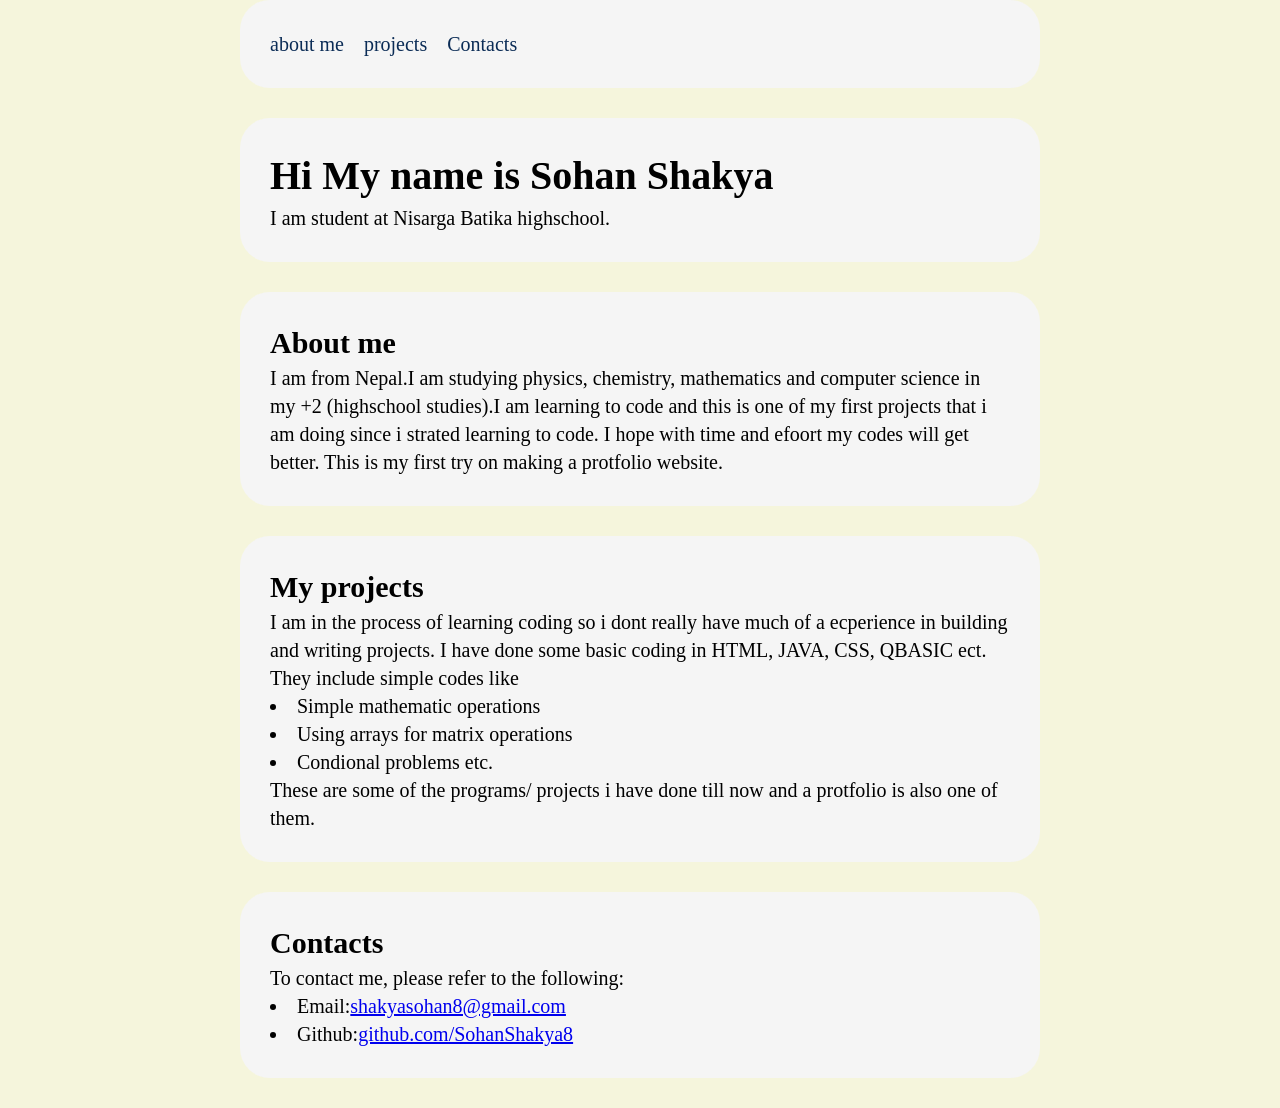
<file: index.html>
<!doctype html>
<html lang="en">
  <head>
    <meta charset="UTF-8" />
    <meta name="viewport" content="width=device-width, initial-scale=1.0" />
    <title>Protfolio Sohan</title>
    <link rel="stylesheet" href="protfolio.css" />
  </head>
  <body>
    <nav>
      <ul>
        <li><a href="#about-me">about me</a></li>
        <li><a href="#Project">projects</a></li>
        <li><a href="#contact">Contacts</a></li>
      </ul>
    </nav>
    <header>
      <h1>Hi My name is Sohan Shakya</h1>
      <p>I am student at Nisarga Batika highschool.</p>
    </header>
    <section id="about-me">
      <h2>About me</h2>
      <p>
        I am from Nepal.I am studying physics, chemistry, mathematics and
        computer science in my +2 (highschool studies).I am learning to code and
        this is one of my first projects that i am doing since i strated
        learning to code. I hope with time and efoort my codes will get better.
        This is my first try on making a protfolio website.
      </p>
    </section>
    <section id="Project">
      <h2>My projects</h2>
      <p>
        I am in the process of learning coding so i dont really have much of a
        ecperience in building and writing projects. I have done some basic
        coding in HTML, JAVA, CSS, QBASIC ect. They include simple codes like
        <li>Simple mathematic operations</li>
        <li>Using arrays for matrix operations</li>
        <li>Condional problems etc.</li>

        These are some of the programs/ projects i have done till now and a
        protfolio is also one of them.
      </p>
    </section>
    <section id="contact">
      <h2>Contacts</h2>
      <p>
        To contact me, please refer to the following:

        <li>
          Email:<a href="mailto:shakyasohan8@gmail.com"
            >shakyasohan8@gmail.com</a
          >
        </li>
        <li>
          Github:<a href="https://github.com/SohanShakya8" target="_blank"
            >github.com/SohanShakya8</a
          >
        </li>
      </p>
    </section>
  </body>
</html>
</file>
<file: protfolio.css>
* {
  margin: 0;
  padding: 0;
  box-sizing: border-box;
}
body {
  font-family: "Times New Roman", Times, serif;
  background-color: beige;
  color: black;
  line-height: 1.4;
  margin: 0 auto;
  max-width: 800px;
}

nav ul {
    list-style-type: none;
    display: flex;
    gap: 20px;

}

nav, header, section{
    background-color: rgb(245, 245, 245);
    padding: 30px;
    border-radius: 30px;
    margin-bottom: 30px;
    font-size: 20px;
}
nav a {
  color: #0b2c56;
  text-decoration: wavy;
  

}

nav a:hover {
  text-decoration: underline;
}
</file>
